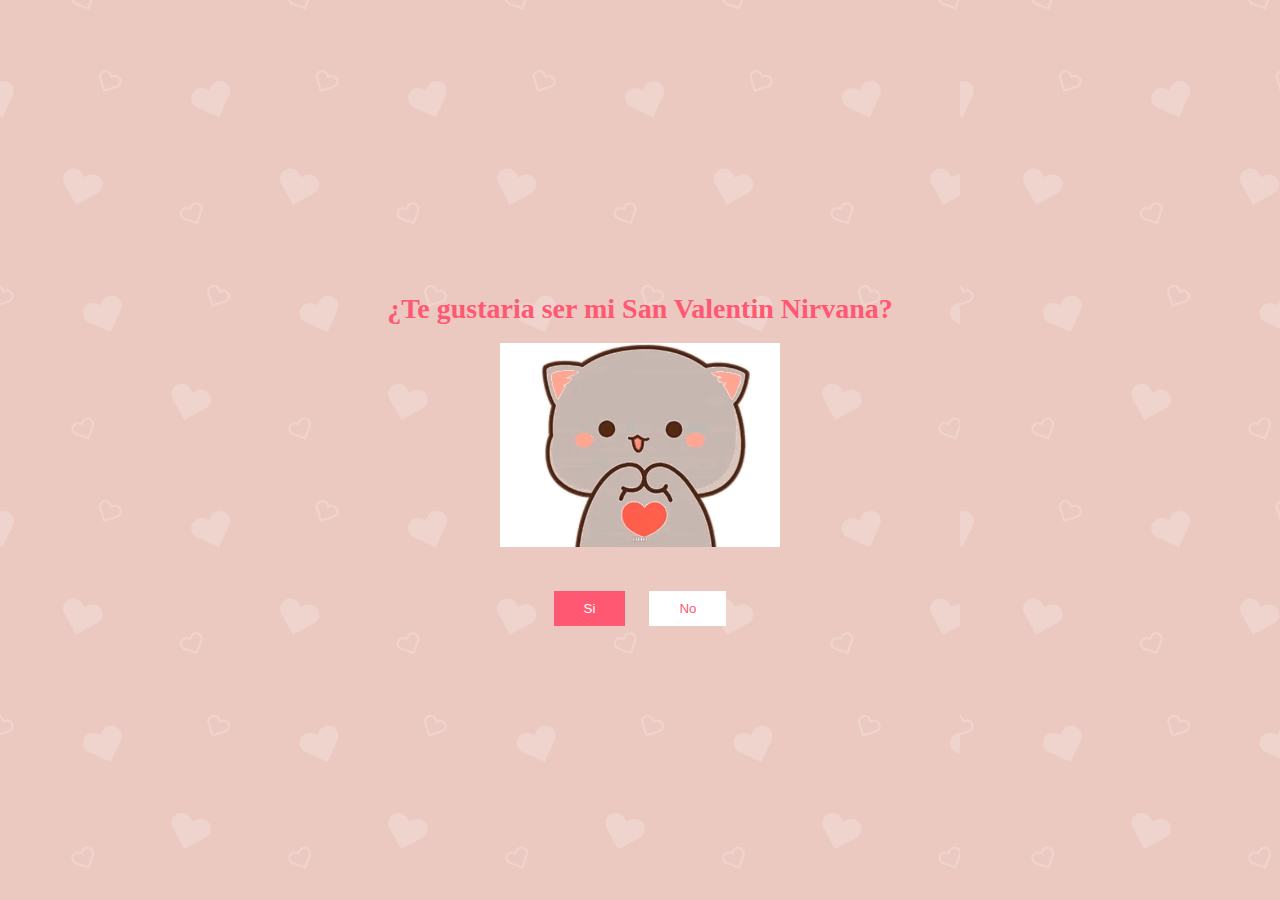
<file: index.html>
<!DOCTYPE html>
<html lang="es">
<head>
    <meta charset="UTF-8">
    <meta name="viewport" content="width=device-width, initial-scale=1.0">
    <title>San Valentine</title>
    <link rel="stylesheet" href="styles.css">
</head>
<body>
    <div class="card">
        <h1 class="title">¿Te gustaria ser mi San Valentin Nirvana?</h1>
        <div class="animation">
            <img src="images/cat-01.gif" alt="San Valentin" class="cat img-fluid">
        </div>
        <div class="text"></div>
        <button class="button">Si</button>
        <button class="button button_siguente" onclick="window.location.href='video1.html'">Siguente</button>
        <button class="button button__negative">No</button>
        <button class="button button__error">Error debemos reiniciar de principio</button>
    </div>
    <script src="script.js"></script>
</body>
</html>
</file>
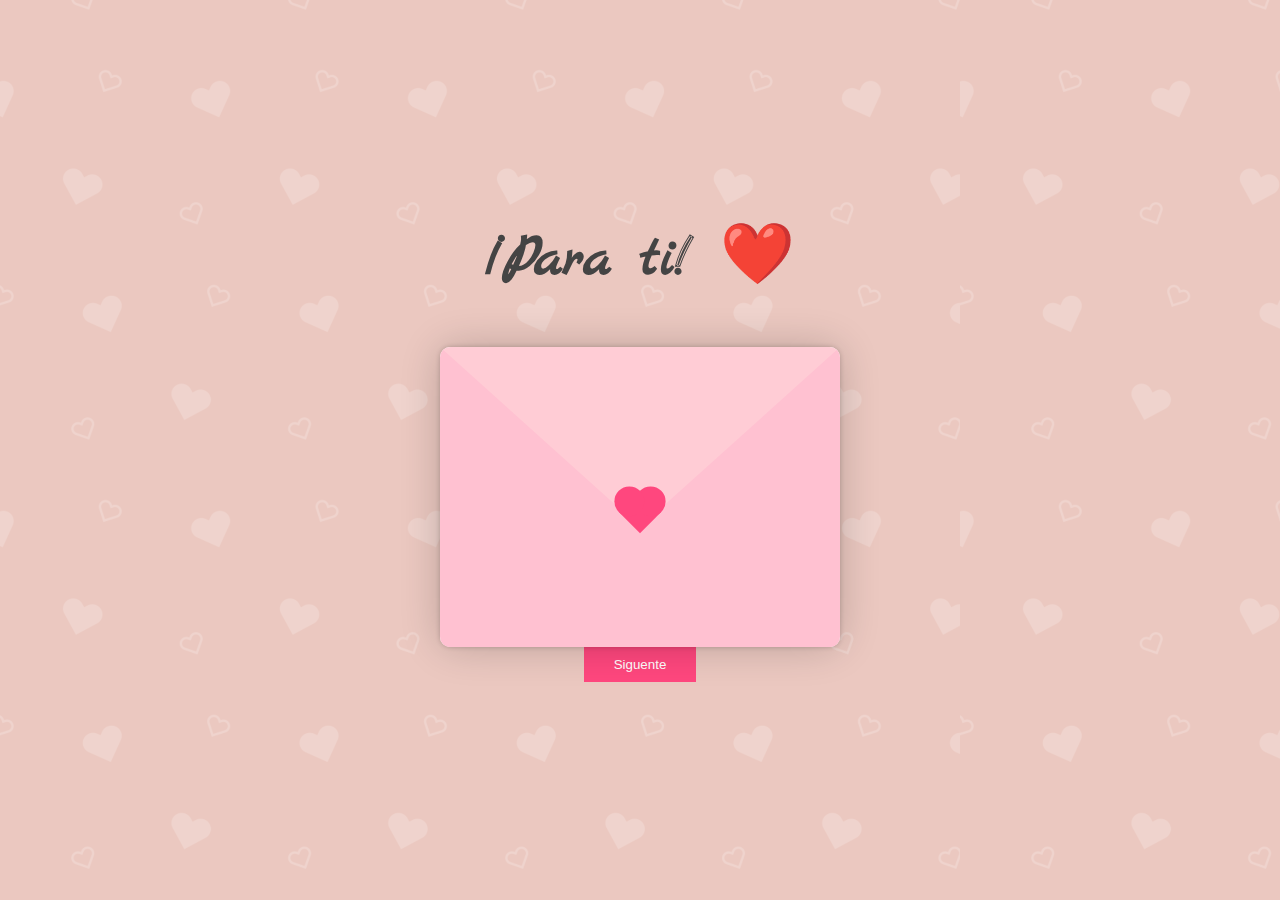
<file: carta.html>
<!DOCTYPE html>
<html lang="en">
<head>
    <meta charset="UTF-8">
    <meta name="viewport" content="width=device-width, initial-scale=1.0">
    <link rel="preconnect" href="https://fonts.googleapis.com">
    <link rel="preconnect" href="https://fonts.gstatic.com" crossorigin>
    <link href="https://fonts.googleapis.com/css2?family=Marck+Script&display=swap" rel="stylesheet">
    <link rel="stylesheet" href="style.css">
    <title>Carta </title>
</head>
<body>
    <h1>¡Para ti! ❤️</h1>
    <div class="contenedor">
        <div class="envoltura-sobre">
            <div class="sobre">
                <div class="carta">
                    <div class="contenido">
                        <strong>Querida Nirvana</strong>
                        <p>
                            Hoy es <strong>San Valentín</strong>, el día oficial de los <em>corazones</em>, el <em>chocolate</em> y las declaraciones de amor dramáticas (como en las telenovelas). Así que prepárate, porque aquí va la mía: Desde que te conocí, mi corazón late más rápido que <code>WiFi</code> gratis en una plaza pública. Eres más brillante que un mensaje de "<strong>te amo</strong>" en <strong>LED gigante</strong> y más dulce que el doble de caramelo en un café con extra de crema. Si fueras un algoritmo, serías el más eficiente: optimizas mi felicidad con la menor cantidad de esfuerzo. Si fueras un bug, serías el único que no querría corregir. Y si fueras una aplicación, serías la que siempre tengo anclada en mi pantalla principal. Gracias por hacer de mi vida una versión mejorada, sin errores (bueno, quizá con algunos, pero todos adorables). <br> <strong>Feliz San Valentín</strong>, mi <em>estrella favorita</em>. <br> Con mucho <strong>código</strong> (y <strong>amor</strong>), <br> Tu programador enamorado. <br> <span style="font-size: 0.9em; color: grey;">PD: Si esta carta fuera un programa, su salida sería:</span> <br> <code>"Eres una chica Brillante."</code>
                        </p>
                    </div>
                </div>
            </div>
            <div class="corazon"></div>
            <div class="solapa-derecha"></div>
            <div class="solapa-izquierda"></div>
        </div>
    </div>
    <!-- <script src="script_v2.js"></script> -->
     <script src="script_v2.js"></script>    
    <button class="button" onclick="window.location.href='MiVida.html'">Siguente</button>

</body>
</html>
</file>
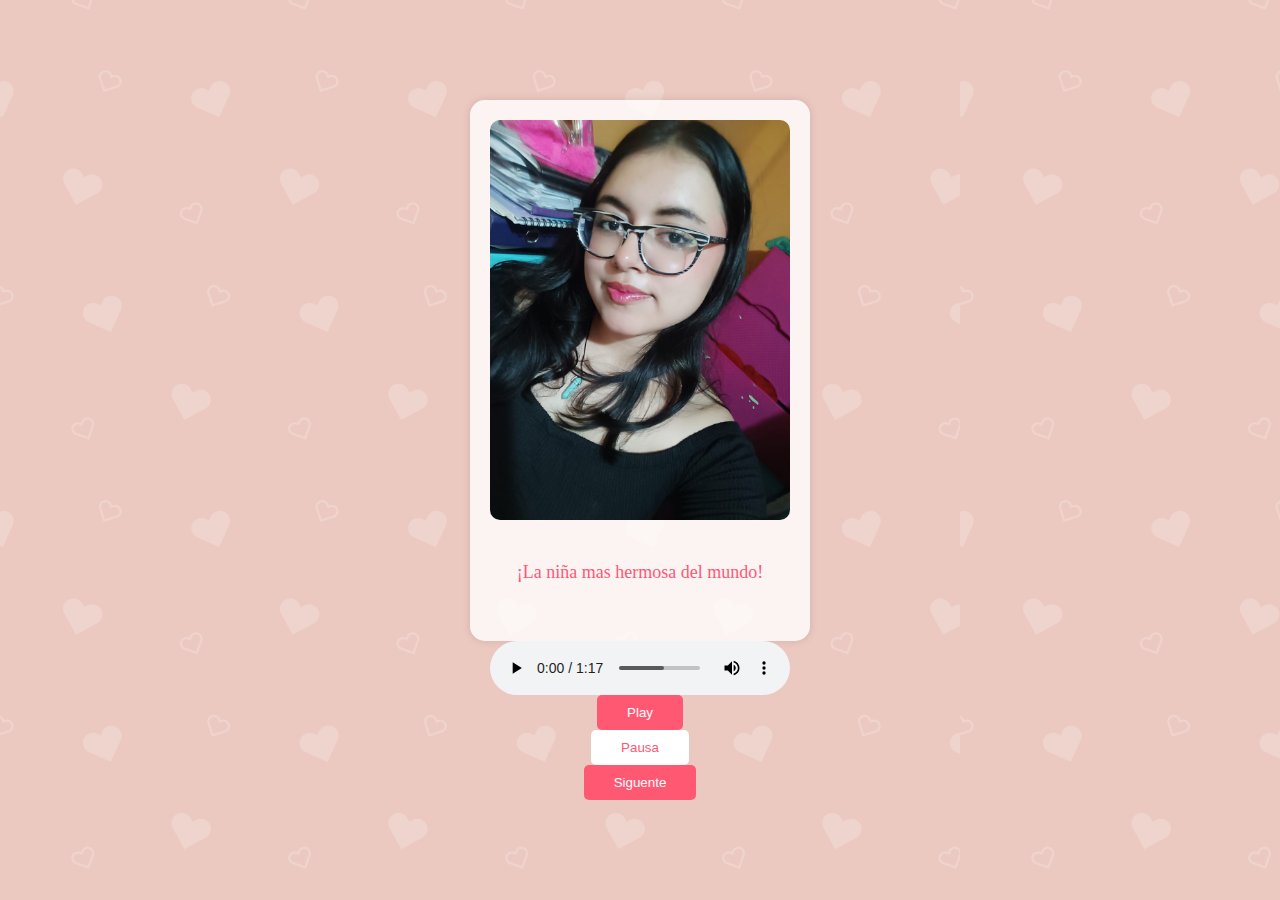
<file: retrato.html>
<!DOCTYPE html>
<html lang="es">
<head>
    <meta charset="UTF-8">
    <meta name="viewport" content="width=device-width, initial-scale=1.0">
    <title>Retrato de Nirvana</title>
    <style>
        :root {
            --heart-color: #ff5873;
            --background-color: #ebc8c0;
            --white: #fff;
        }

        body {
            font-family: Tahoma;
            background-color: var(--background-color);
            margin: 0;
            padding: 0;
            display: flex;
            justify-content: center;
            align-items: center;
            height: 100vh;
            flex-direction: column;
            color: var(--heart-color);
            background-image: url('images/mini-hearth.png');
            background-size: 75%;
        }

        .card {
            text-align: center;
            background-color: rgba(255, 255, 255, 0.8);
            padding: 20px;
            border-radius: 15px;
            box-shadow: 0 0 10px rgba(0, 0, 0, 0.1);
        }

        .title {
            font-size: 28px;
            color: var(--heart-color);
        }

        .img-fluid {
            width: 100%;
            height: auto;
            max-width: 300px;
            border-radius: 10px;
        }

        .text {
            padding: 20px;
            font-size: 18px;
            color: var(--heart-color);
        }

        .button {
            background: var(--heart-color);
            color: var(--white);
            border: 0 none;
            padding: 10px 30px;
            text-align: center;
            display: inline-block;
            margin: 0 10px;
            cursor: pointer;
            border-radius: 5px;
        }

        .button.button__negative {
            background: var(--white);
            color: var(--heart-color);
        }

        .button.button__error,
        .button.button_siguente {
            width: 100%;
            display: none;
        }
    </style>
</head>
<body>
    <div class="card">
        
        <img src="nirvanavalewntin.jpeg" alt="Retrato de Nirvana" class="img-fluid">
        <p class="text">¡La niña mas hermosa del mundo!</p>
    </div>

    <!-- Audio que se reproduce automáticamente -->
    <audio controls id="music">
        <source src="Niña.mp3" type="audio/mpeg">
        Tu navegador no soporta el elemento de audio.
    </audio>

    <button onclick="play()" type="button" class="button">Play</button>
    <button onclick="pause()" type="button" class="button button__negative">Pausa</button>
    <div>
        <button class="button" onclick="window.location.href='video2.html'">Siguente</button>
      </div>

    <script>
        var myMusic = document.getElementById("music");

        function play() {
            myMusic.play();
        }

        function pause() {
            myMusic.pause();
        }
    </script>
</body>
</html>
</file>
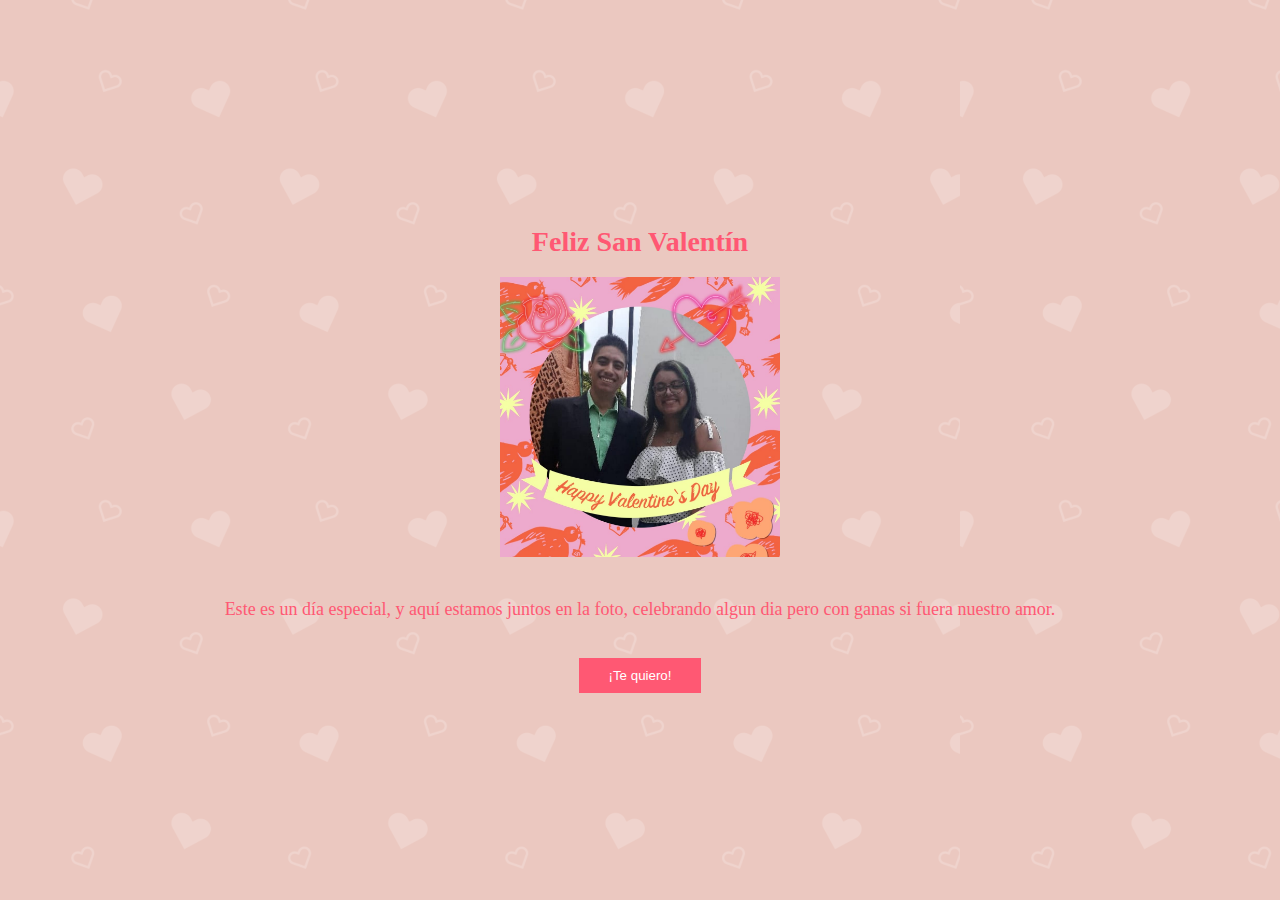
<file: valentin.html>
<!DOCTYPE html>
<html lang="es">
<head>
    <meta charset="UTF-8">
    <meta name="viewport" content="width=device-width, initial-scale=1.0">
    <title>San Valentín</title>
    <link rel="stylesheet" href="styles.css"> <!-- Asegúrate de que la ruta a tu CSS sea correcta -->
</head>
<body>
    <div class="card">
        <h1 class="title">Feliz San Valentín</h1>
        <div class="animation">
            <img src="valentin.jpeg" alt="Nuestra foto juntos" class="img-fluid"> <!-- Cambia 'ruta/a/tu/foto.jpg' por la ruta correcta de tu foto -->
        </div>
        <p class="text">Este es un día especial, y aquí estamos juntos en la foto, celebrando algun dia pero con ganas si fuera nuestro amor.</p>
        <button class="button">¡Te quiero!</button>


    </div>
</body>
</html>
</file>
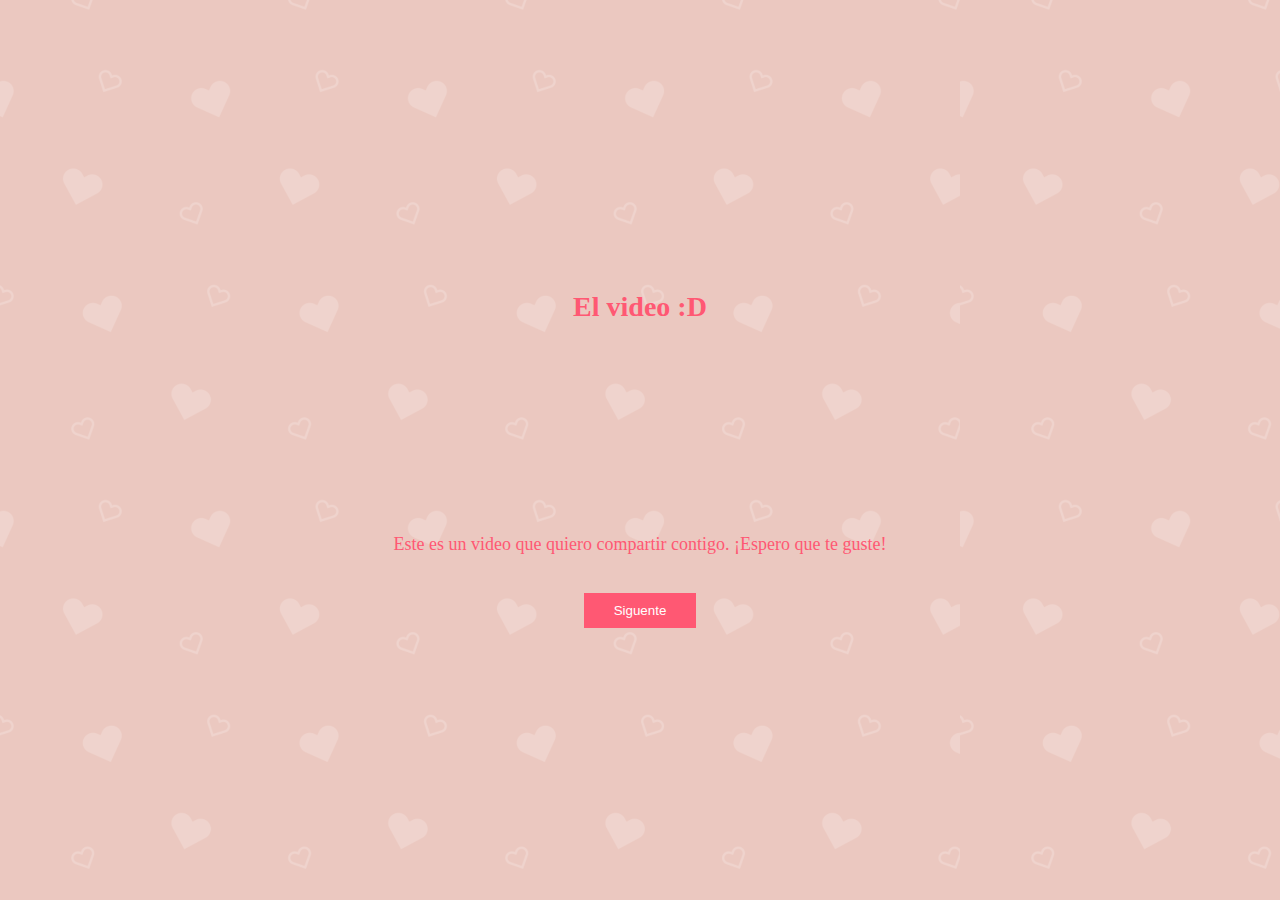
<file: video1.html>
<!DOCTYPE html>
<html lang="es">
<head>
  <meta charset="UTF-8">
  <meta name="viewport" content="width=device-width, initial-scale=1.0">
  <title>Video</title>
  <link rel="stylesheet" href="styles.css">
</head>
<body>
  <div class="card">
    <h1 class="title">El video :D</h1>
    <div class="animation">
      <!-- Se usa un iframe en lugar de <video> -->
      <iframe 
        class="img-fluid" 
        width="560" 
        height="315" 
        src="https://www.youtube.com/embed/IPlZ1DF04Mc" 
        frameborder="0" 
        allow="accelerometer; autoplay; clipboard-write; encrypted-media; gyroscope; picture-in-picture" 
        allowfullscreen>
      </iframe>
    </div>
    <p class="text">Este es un video que quiero compartir contigo. ¡Espero que te guste!</p>
    <div>
      <button class="button" onclick="window.location.href='retrato.html'">Siguente</button>
    </div>
    <button class="button button__error" style="display:none;">Error</button>
  </div>
</body>
</html>
</file>
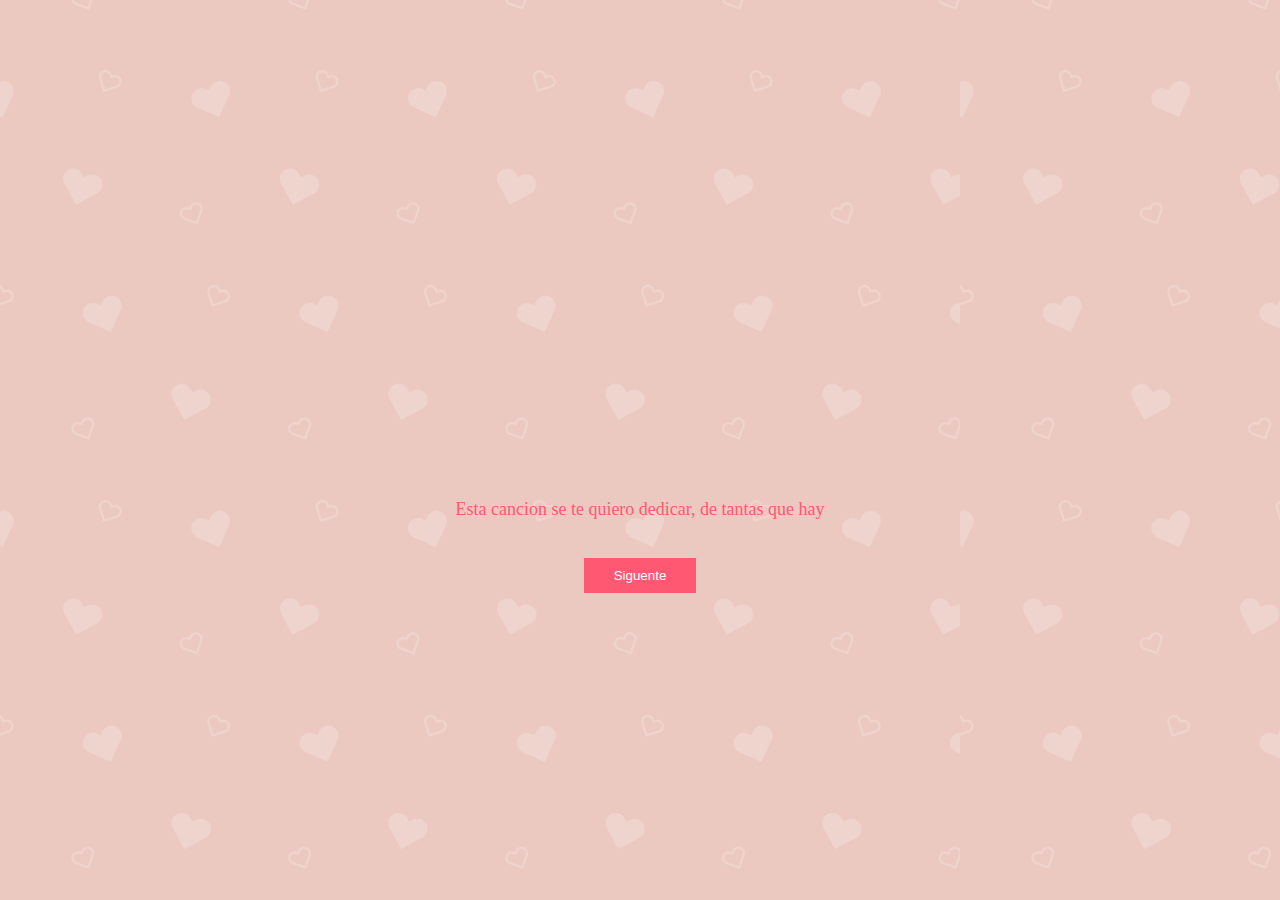
<file: video2.html>
<!DOCTYPE html>
<html lang="es">
<head>
  <meta charset="UTF-8">
  <meta name="viewport" content="width=device-width, initial-scale=1.0">
  <title>Video</title>
  <link rel="stylesheet" href="styles.css">
</head>
<body>
  <div class="card">
    <div class="animation">
      <!-- Se usa un iframe en lugar de <video> -->
        <iframe 
        class="img-fluid" 
        width="560" 
        height="315" 
        src="https://www.youtube.com/embed/KUv8OzhO0Pk" 
        frameborder="0" 
        allow="accelerometer; autoplay; clipboard-write; encrypted-media; gyroscope; picture-in-picture" 
        allowfullscreen>
      </iframe>
      
    </div>
    <p class="text">Esta cancion se te quiero dedicar, de tantas que hay</p>
    <div>
      <button class="button" onclick="window.location.href='carta.html'">Siguente</button>
    </div>
    <button class="button button__error" style="display:none;">Error</button>
  </div>
</body>
</html>
</file>
<file: styles.css>
:root{
  --heart-color:#ff5873;
  --background-color: #ebc8c0;
  --white:#fff;
}
body{
  font-family: Tahoma;
  background-color: var(--background-color);
  margin:0;
  padding:0;
  display:flex;
  justify-content: center;
  align-items: center;
  height: 100vh;
  flex-direction: column;
  color:var(--heart-color);
  background-image:url('images/mini-hearth.png');
  background-size: 75%;
}
.card{
  text-align: center;
}
.title{
  font-size: 28px;
}
.animation{
  width: 280px;
  display: inline-block;
}
.img-fluid{
  width: 100%;
  height: auto;
}
.text{
  padding:20px;
  font-size:18px;
}
.button{
  background: var(--heart-color);
  color:var(--white);
  border: 0 none;
  padding:10px 30px;
  text-align: center;
  display: inline-block;
  margin:0 10px;
}
.button.button__negative{
  background: var(--white);
  color: var(--heart-color);
}
.button.button__error{
  width: 100%;
  display: none;
}
.button.button_siguente{
  width: 100%;
  display: none;
}
</file>
<file: style.css>
* {
    margin: 0;
    padding: 0;
    box-sizing: border-box;
}

:root {
    --primario: #fff;
    --fondo: #ffebf2; 
    --fondo-sobre: #ffe3ed; 
    --solapa-sobre: #ffccd5; 
    --cuerpo-sobre: #ffc1d1; 
    --sombra: rgba(0, 0, 0, 0.2);
    --texto: #003049; 
    --corazon: #ff477e; 
    --heart-color:#ff5873;
    --background-color: #ebc8c0;
    --white:#fff;
}

body {
    background: var(--fondo);
    display: flex;
    align-items: center;
    justify-content: center;
    flex-direction: column;
    height: 100vh;
    
    

    font-family: Tahoma;
    background-color: var(--background-color);
    margin:0;
    padding:0;
    display:flex;
    justify-content: center;
    align-items: center;
    height: 100vh;
    flex-direction: column;
    color:var(--heart-color);
    background-image:url('images/mini-hearth.png');
    background-size: 75%;
}

h1 {
    font-family: "Marck Script", serif; 
    text-align: center;
    font-size: 60px;
    margin-bottom: 50px;
    color: #444;
}

.contenedor {
    width: 400px;
}

.envoltura-sobre {
    position: relative;
    background-color: var(--fondo-sobre);
    box-shadow: 0 0 40px var(--sombra);
    border-radius: 15px;
}

.sobre {
    position: relative;
    width: 400px;
    height: 300px;
}

.sobre::before {
    content: "";
    position: absolute;
    top: 0;
    left: 0;
    right: 0;
    z-index: 4;
    border-top: 180px solid var(--solapa-sobre);
    border-right: 200px solid transparent;
    border-left: 200px solid transparent;
    transform-origin: top;
    transition: all 0.5s ease-in-out 0.7s;
    border-radius: 10px;
}

.solapa-derecha {
    position: absolute;
    top: 0;
    right: 0;
    width: 100%;
    height: 100%;
    clip-path: polygon(100% 0, 0 100%, 100% 100%);
    background-color: var(--cuerpo-sobre);
    border-bottom-right-radius: 10px;
    border-top-right-radius: 10px;
    border-bottom-left-radius: 10px;
}

.solapa-izquierda {
    position: absolute;
    top: 0;
    left: 0;
    width: 100%;
    height: 100%;
    clip-path: polygon(0 0, 0 100%, 100% 100%);
    background-color: var(--cuerpo-sobre);
    border-top-left-radius: 10px;
    border-bottom-left-radius: 10px;
    border-bottom-right-radius: 10px;
}

.carta {
    position: absolute;
    bottom: 0;
    width: 100%;
    height: 100%;
    background-color: var(--primario);
    text-align: center;
    box-shadow: 0 0 5px var(--sombra);
    padding: 20px;
    border-radius: 10px;
    transition: transform .5s ease-in-out;
}

.contenido {
    font-family: "Gill Sans", Calibri, sans-serif;
    color: var(--texto);
    text-align: left;
    font-size: 12px;
    border: 3px dotted var(--texto);
    padding: 10px;
    height: 100%;
    line-height: 14px;
    cursor: pointer;
    overflow-Y: scroll;
}

.corazon {
    position: absolute;
    top: 50%;
    left: 50%;
    width: 30px;
    height: 30px;
    background-color: var(--corazon);
    transform: translate(-50%,0) rotate(45deg);
    transition: transform 0.5s ease-in-out 1s;
    z-index: 999;
    cursor: pointer;
}

.corazon::before,
.corazon::after {
    content: "";
    position: absolute;
    width: 30px;
    height: 30px;
    background-color: var(--corazon);
    border-radius: 100%;

}

.corazon:before {
    top: -15px;
}

.corazon:after {
    right: 15px;
}

/*Agregar clases dinamicos*/
.abierto .sobre::before {
    transform: rotateX(180deg);
    z-index: 0;
}

.abierto .corazon {
    transform: rotate(90deg);
    transition-delay: 0.4s;
}

.carta.mostrar-carta {
    transform: translateY(-290px);
    transition: transform .5s ease-in-out;
}

.carta.cerrando-carta {
    transform: translateY(-290px);
    transition: transform .5s ease-in-out;
}

.carta.abierta {
    z-index: 10000;
}

.envoltura-sobre.desactivar-sobre .sobre::before {
    pointer-events: none;
}

/*Scroll personalizado*/

/*
::-webkit-scrollbar {
    width: 8px;
}

::-webkit-scrollbar-track {
    background-color: transparent;
}


::-webkit-scrollbar-thumb {
    background-color: var(--cuerpo-sobre);
    border-radius: 4px;
}


::-webkit-scrollbar-thumb:hover {
    background-color: var(--corazon);
}
*/

/*Vista celular*/

@media screen and (max-width:400px) {
    .contenedor {
        width: 300px;
    }

    .sobre {
        width: 300px;
        height: 250px;
    }

    .sobre::before {
        border-top:150px solid var(--solapa-sobre) ;
        border-right: 150px solid transparent;
        border-left: 150px solid transparent;
    }

}

.button{
    background: var(--corazon);
    color:var(--white);
    border: 0 none;
    padding:10px 30px;
    text-align: center;
    display: inline-block;
    margin:0 10px;
  }
</file>
